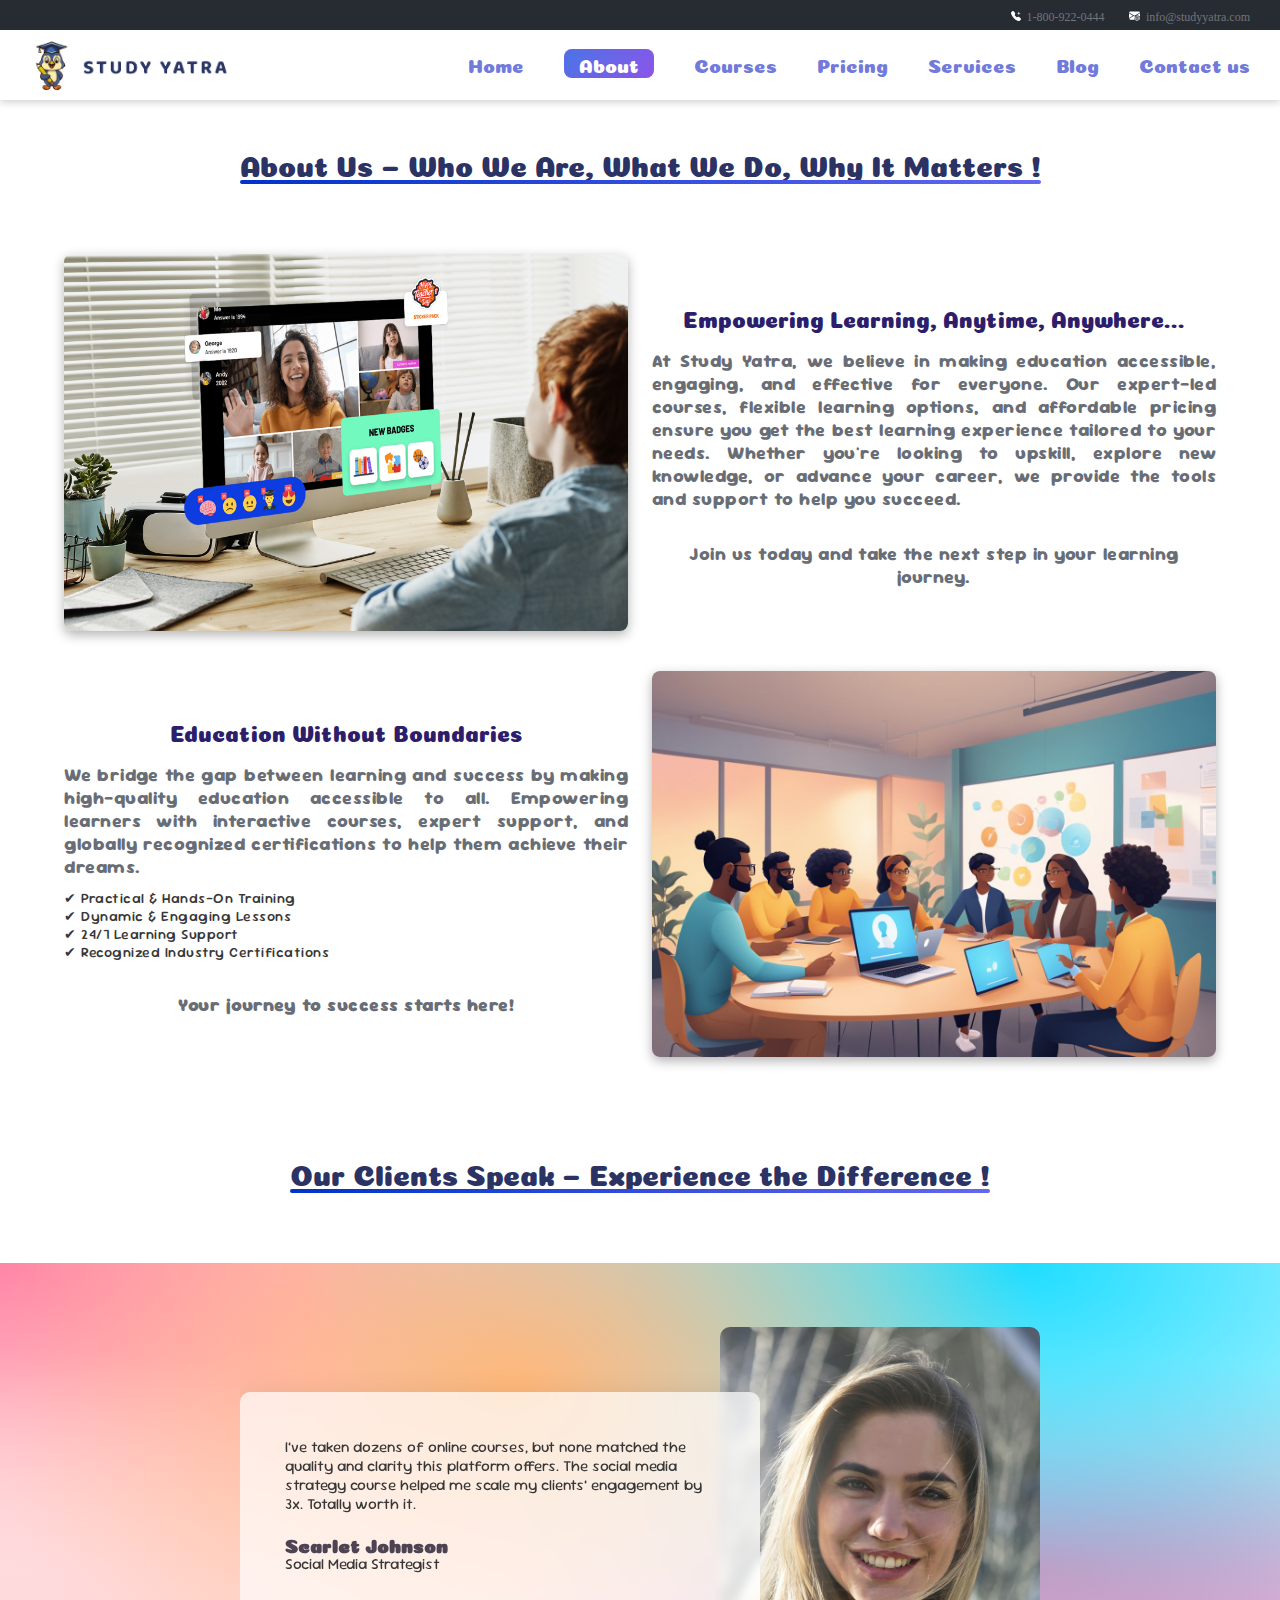
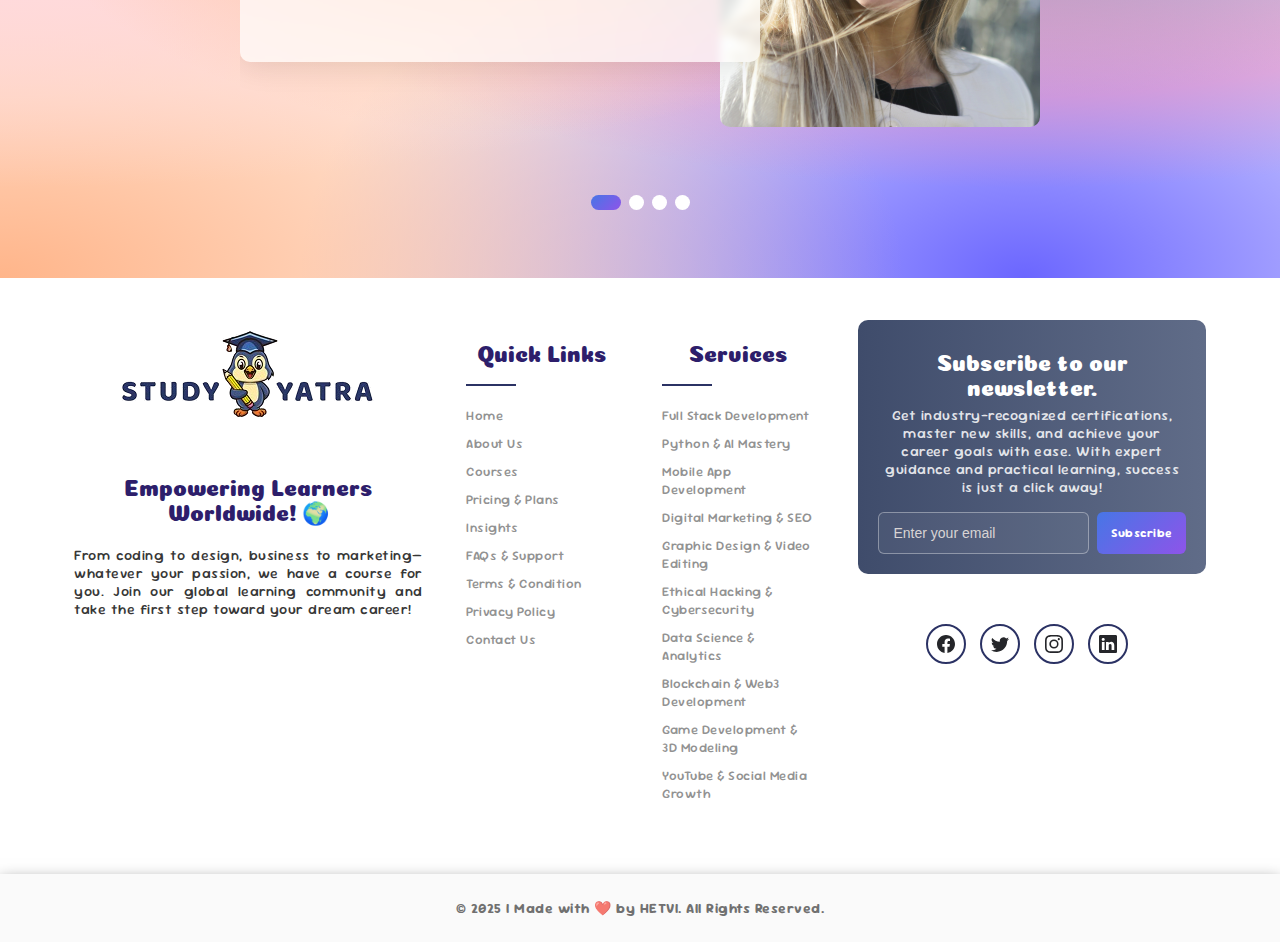
<file: about.html>
<!DOCTYPE html>

<head>
    <meta charset="UTF-8">
    <meta name="viewport" content="width=device-width, initial-scale=1.0">
    <title>Study Yatra | About us</title>
    <link rel="icon" type="image/png" href="./images/favicon.png">
    <!-- styles -->
    <link rel="stylesheet" href="css/style.css">
    <link rel="stylesheet" href="css/about.css">
    <link rel="stylesheet" href="css/contact.css">
    <link rel="stylesheet" href="css/courses.css">
    <link rel="stylesheet" href="css/footer.css">
    <link rel="stylesheet" href="css/header.css">
    <link rel="stylesheet" href="css/home.css">
    <link rel="stylesheet" href="css/price.css">
    <link rel="stylesheet" href="css/services.css">
    <link rel="stylesheet" href="css/slideshow.css">

    <!-- fonts -->
    <!-- tagline font -->
    <link rel="preconnect" href="https://fonts.googleapis.com">
    <link rel="preconnect" href="https://fonts.gstatic.com" crossorigin>
    <link href="https://fonts.googleapis.com/css2?family=Rubik+Gemstones&display=swap" rel="stylesheet">
    <!-- title font -->
    <link rel="preconnect" href="https://fonts.googleapis.com">
    <link rel="preconnect" href="https://fonts.gstatic.com" crossorigin>
    <link href="https://fonts.googleapis.com/css2?family=Coiny&display=swap" rel="stylesheet">
    <!-- para font -->
    <link rel="preconnect" href="https://fonts.googleapis.com">
    <link rel="preconnect" href="https://fonts.gstatic.com" crossorigin>
    <link href="https://fonts.googleapis.com/css2?family=Sour+Gummy:ital,wght@0,100..900;1,100..900&display=swap"
        rel="stylesheet">

</head>

<body>

    <!-- progress-bar -->
    <div id="progress-bar"></div>

    <!-- Header -->
    <header class="header">
        <div class="top-bar">
            <div class="top-bar__content">
                <div class="phone">
                    <svg xmlns="http://www.w3.org/2000/svg" width="10" height="10" fill="white"
                        class="bi bi-telephone-plus-fill icon" viewBox="0 0 16 16">
                        <path fill-rule="evenodd"
                            d="M1.885.511a1.745 1.745 0 0 1 2.61.163L6.29 2.98c.329.423.445.974.315 1.494l-.547 2.19a.68.68 0 0 0 .178.643l2.457 2.457a.68.68 0 0 0 .644.178l2.189-.547a1.75 1.75 0 0 1 1.494.315l2.306 1.794c.829.645.905 1.87.163 2.611l-1.034 1.034c-.74.74-1.846 1.065-2.877.702a18.6 18.6 0 0 1-7.01-4.42 18.6 18.6 0 0 1-4.42-7.009c-.362-1.03-.037-2.137.703-2.877zM12.5 1a.5.5 0 0 1 .5.5V3h1.5a.5.5 0 0 1 0 1H13v1.5a.5.5 0 0 1-1 0V4h-1.5a.5.5 0 0 1 0-1H12V1.5a.5.5 0 0 1 .5-.5" />
                    </svg>
                    <span>1-800-922-0444</span>
                </div>
                <div class="email">
                    <svg xmlns="http://www.w3.org/2000/svg" width="11" height="11" fill="white"
                        class="bi bi-envelope-at-fill icon" viewBox="0 0 16 16">
                        <path
                            d="M2 2A2 2 0 0 0 .05 3.555L8 8.414l7.95-4.859A2 2 0 0 0 14 2zm-2 9.8V4.698l5.803 3.546zm6.761-2.97-6.57 4.026A2 2 0 0 0 2 14h6.256A4.5 4.5 0 0 1 8 12.5a4.49 4.49 0 0 1 1.606-3.446l-.367-.225L8 9.586zM16 9.671V4.697l-5.803 3.546.338.208A4.5 4.5 0 0 1 12.5 8c1.414 0 2.675.652 3.5 1.671" />
                        <path
                            d="M15.834 12.244c0 1.168-.577 2.025-1.587 2.025-.503 0-1.002-.228-1.12-.648h-.043c-.118.416-.543.643-1.015.643-.77 0-1.259-.542-1.259-1.434v-.529c0-.844.481-1.4 1.26-1.4.585 0 .87.333.953.63h.03v-.568h.905v2.19c0 .272.18.42.411.42.315 0 .639-.415.639-1.39v-.118c0-1.277-.95-2.326-2.484-2.326h-.04c-1.582 0-2.64 1.067-2.64 2.724v.157c0 1.867 1.237 2.654 2.57 2.654h.045c.507 0 .935-.07 1.18-.18v.731c-.219.1-.643.175-1.237.175h-.044C10.438 16 9 14.82 9 12.646v-.214C9 10.36 10.421 9 12.485 9h.035c2.12 0 3.314 1.43 3.314 3.034zm-4.04.21v.227c0 .586.227.8.581.8.31 0 .564-.17.564-.743v-.367c0-.516-.275-.708-.572-.708-.346 0-.573.245-.573.791" />
                    </svg>
                    <span>info@studyyatra.com</span>
                </div>
            </div>
        </div>

        <div class="bottom-bar">
            <div class="bottom-bar__content">
                <a href="./index.html" class="logo">
                    <img class="logo__img" src="./images/logo.png" alt="logo">
                </a>

                <nav class="nav">
                    <ul class="nav__list">
                        <li class="nav__item">
                            <svg xmlns="http://www.w3.org/2000/svg" width="20" height="20" class="bi bi-house-door-fill"
                                viewBox="0 0 16 16">
                                <path
                                    d="M6.5 14.5v-3.505c0-.245.25-.495.5-.495h2c.25 0 .5.25.5.5v3.5a.5.5 0 0 0 .5.5h4a.5.5 0 0 0 .5-.5v-7a.5.5 0 0 0-.146-.354L13 5.793V2.5a.5.5 0 0 0-.5-.5h-1a.5.5 0 0 0-.5.5v1.293L8.354 1.146a.5.5 0 0 0-.708 0l-6 6A.5.5 0 0 0 1.5 7.5v7a.5.5 0 0 0 .5.5h4a.5.5 0 0 0 .5-.5" />
                            </svg>
                            <a class="nav-link" href="./index.html">Home</a>
                        </li>
                        <li class="nav__item">
                            <svg xmlns="http://www.w3.org/2000/svg" width="20" height="20" class="bi bi-diagram-3-fill"
                                viewBox="0 0 16 16">
                                <path fill-rule="evenodd"
                                    d="M6 3.5A1.5 1.5 0 0 1 7.5 2h1A1.5 1.5 0 0 1 10 3.5v1A1.5 1.5 0 0 1 8.5 6v1H14a.5.5 0 0 1 .5.5v1a.5.5 0 0 1-1 0V8h-5v.5a.5.5 0 0 1-1 0V8h-5v.5a.5.5 0 0 1-1 0v-1A.5.5 0 0 1 2 7h5.5V6A1.5 1.5 0 0 1 6 4.5zm-6 8A1.5 1.5 0 0 1 1.5 10h1A1.5 1.5 0 0 1 4 11.5v1A1.5 1.5 0 0 1 2.5 14h-1A1.5 1.5 0 0 1 0 12.5zm6 0A1.5 1.5 0 0 1 7.5 10h1a1.5 1.5 0 0 1 1.5 1.5v1A1.5 1.5 0 0 1 8.5 14h-1A1.5 1.5 0 0 1 6 12.5zm6 0a1.5 1.5 0 0 1 1.5-1.5h1a1.5 1.5 0 0 1 1.5 1.5v1a1.5 1.5 0 0 1-1.5 1.5h-1a1.5 1.5 0 0 1-1.5-1.5z" />
                            </svg>
                            <a class="nav-link active-link" href="./about.html">About</a>
                        </li>
                        <li class="nav__item">
                            <svg xmlns="http://www.w3.org/2000/svg" width="20" height="20"
                                class="bi bi-journal-bookmark-fill" viewBox="0 0 16 16">
                                <path fill-rule="evenodd"
                                    d="M6 1h6v7a.5.5 0 0 1-.757.429L9 7.083 6.757 8.43A.5.5 0 0 1 6 8z" />
                                <path
                                    d="M3 0h10a2 2 0 0 1 2 2v12a2 2 0 0 1-2 2H3a2 2 0 0 1-2-2v-1h1v1a1 1 0 0 0 1 1h10a1 1 0 0 0 1-1V2a1 1 0 0 0-1-1H3a1 1 0 0 0-1 1v1H1V2a2 2 0 0 1 2-2" />
                                <path
                                    d="M1 5v-.5a.5.5 0 0 1 1 0V5h.5a.5.5 0 0 1 0 1h-2a.5.5 0 0 1 0-1zm0 3v-.5a.5.5 0 0 1 1 0V8h.5a.5.5 0 0 1 0 1h-2a.5.5 0 0 1 0-1zm0 3v-.5a.5.5 0 0 1 1 0v.5h.5a.5.5 0 0 1 0 1h-2a.5.5 0 0 1 0-1z" />
                            </svg>
                            <a class="nav-link" href="./courses.html">Courses</a>
                        </li>
                        <li class="nav__item">
                            <svg xmlns="http://www.w3.org/2000/svg" width="20" height="20" class="bi bi-bag-heart-fill"
                                viewBox="0 0 16 16">
                                <path
                                    d="M11.5 4v-.5a3.5 3.5 0 1 0-7 0V4H1v10a2 2 0 0 0 2 2h10a2 2 0 0 0 2-2V4zM8 1a2.5 2.5 0 0 1 2.5 2.5V4h-5v-.5A2.5 2.5 0 0 1 8 1m0 6.993c1.664-1.711 5.825 1.283 0 5.132-5.825-3.85-1.664-6.843 0-5.132" />
                            </svg>
                            <a class="nav-link" href="./plans.html">Pricing</a>
                        </li>
                        <li class="nav__item">
                            <svg xmlns="http://www.w3.org/2000/svg" width="20" height="20" class="bi bi-bag-heart-fill"
                                viewBox="0 0 16 16">
                                <path
                                    d="M11.5 4v-.5a3.5 3.5 0 1 0-7 0V4H1v10a2 2 0 0 0 2 2h10a2 2 0 0 0 2-2V4zM8 1a2.5 2.5 0 0 1 2.5 2.5V4h-5v-.5A2.5 2.5 0 0 1 8 1m0 6.993c1.664-1.711 5.825 1.283 0 5.132-5.825-3.85-1.664-6.843 0-5.132" />
                            </svg>
                            <a class="nav-link" href="./services.html">Services</a>
                        </li>
                        <li class="nav__item">
                            <svg xmlns="http://www.w3.org/2000/svg" width="20" height="20" class="bi bi-substack"
                                viewBox="0 0 16 16">
                                <path d="M15 3.604H1v1.891h14v-1.89ZM1 7.208V16l7-3.926L15 16V7.208zM15 0H1v1.89h14z" />
                            </svg>
                            <a class="nav-link" href="./blogs.html">Blog</a>
                        </li>
                        <li class="nav__item">
                            <svg xmlns="http://www.w3.org/2000/svg" width="16" height="16" fill="currentColor"
                                class="bi bi-person-lines-fill" viewBox="0 0 16 16">
                                <path
                                    d="M6 8a3 3 0 1 0 0-6 3 3 0 0 0 0 6m-5 6s-1 0-1-1 1-4 6-4 6 3 6 4-1 1-1 1zM11 3.5a.5.5 0 0 1 .5-.5h4a.5.5 0 0 1 0 1h-4a.5.5 0 0 1-.5-.5m.5 2.5a.5.5 0 0 0 0 1h4a.5.5 0 0 0 0-1zm2 3a.5.5 0 0 0 0 1h2a.5.5 0 0 0 0-1zm0 3a.5.5 0 0 0 0 1h2a.5.5 0 0 0 0-1z" />
                            </svg>
                            <a class="nav-link" href="./contact.html">Contact us</a>
                        </li>
                    </ul>
                    <ul class="nav__list mobile" style="margin-top: 2rem;">
                        <li class="nav__item">
                            <svg xmlns="http://www.w3.org/2000/svg" width="16" height="16" fill="currentColor"
                                class="bi bi-question-diamond-fill" viewBox="0 0 16 16">
                                <path
                                    d="M9.05.435c-.58-.58-1.52-.58-2.1 0L.436 6.95c-.58.58-.58 1.519 0 2.098l6.516 6.516c.58.58 1.519.58 2.098 0l6.516-6.516c.58-.58.58-1.519 0-2.098zM5.495 6.033a.237.237 0 0 1-.24-.247C5.35 4.091 6.737 3.5 8.005 3.5c1.396 0 2.672.73 2.672 2.24 0 1.08-.635 1.594-1.244 2.057-.737.559-1.01.768-1.01 1.486v.105a.25.25 0 0 1-.25.25h-.81a.25.25 0 0 1-.25-.246l-.004-.217c-.038-.927.495-1.498 1.168-1.987.59-.444.965-.736.965-1.371 0-.825-.628-1.168-1.314-1.168-.803 0-1.253.478-1.342 1.134-.018.137-.128.25-.266.25zm2.325 6.443c-.584 0-1.009-.394-1.009-.927 0-.552.425-.94 1.01-.94.609 0 1.028.388 1.028.94 0 .533-.42.927-1.029.927" />
                            </svg>
                            <a class="nav-link" href="./faqs.html">FAQs</a>
                        </li>
                        <li class="nav__item">
                            <svg xmlns="http://www.w3.org/2000/svg" width="16" height="16" fill="currentColor"
                                class="bi bi-shield-lock-fill" viewBox="0 0 16 16">
                                <path fill-rule="evenodd"
                                    d="M8 0c-.69 0-1.843.265-2.928.56-1.11.3-2.229.655-2.887.87a1.54 1.54 0 0 0-1.044 1.262c-.596 4.477.787 7.795 2.465 9.99a11.8 11.8 0 0 0 2.517 2.453c.386.273.744.482 1.048.625.28.132.581.24.829.24s.548-.108.829-.24a7 7 0 0 0 1.048-.625 11.8 11.8 0 0 0 2.517-2.453c1.678-2.195 3.061-5.513 2.465-9.99a1.54 1.54 0 0 0-1.044-1.263 63 63 0 0 0-2.887-.87C9.843.266 8.69 0 8 0m0 5a1.5 1.5 0 0 1 .5 2.915l.385 1.99a.5.5 0 0 1-.491.595h-.788a.5.5 0 0 1-.49-.595l.384-1.99A1.5 1.5 0 0 1 8 5" />
                            </svg>
                            <a class="nav-link" href="./policy.html">Privacy Policy</a>
                        </li>
                        <li class="nav__item">
                            <svg xmlns="http://www.w3.org/2000/svg" width="16" height="16" fill="currentColor"
                                class="bi bi-file-earmark-lock-fill" viewBox="0 0 16 16">
                                <path
                                    d="M7 7a1 1 0 0 1 2 0v1H7zM6 9.3c0-.042.02-.107.105-.175A.64.64 0 0 1 6.5 9h3a.64.64 0 0 1 .395.125c.085.068.105.133.105.175v2.4c0 .042-.02.107-.105.175A.64.64 0 0 1 9.5 12h-3a.64.64 0 0 1-.395-.125C6.02 11.807 6 11.742 6 11.7z" />
                                <path
                                    d="M9.293 0H4a2 2 0 0 0-2 2v12a2 2 0 0 0 2 2h8a2 2 0 0 0 2-2V4.707A1 1 0 0 0 13.707 4L10 .293A1 1 0 0 0 9.293 0M9.5 3.5v-2l3 3h-2a1 1 0 0 1-1-1M10 7v1.076c.54.166 1 .597 1 1.224v2.4c0 .816-.781 1.3-1.5 1.3h-3c-.719 0-1.5-.484-1.5-1.3V9.3c0-.627.46-1.058 1-1.224V7a2 2 0 1 1 4 0" />
                            </svg>
                            <a class="nav-link" href="./terms.html">Terms & Condition</a>
                        </li>
                    </ul>

                    <div class="mobile-device" style="margin: 2rem auto; margin-left: -25px">
                        <button class="light-btn-price">ENROLL NOW</button>
                    </div>
                </nav>

                <div class="hamburger">
                    <div class="bar"></div>
                    <div class="bar"></div>
                    <div class="bar"></div>
                </div>
            </div>
        </div>
    </header>


    <!-- About Section -->
    <section id="about" class="about container" style="margin-top: 7rem;">
        <h2 class="title">About Us – Who We Are, What We Do, Why It Matters !</h2>
        <div class="about-content">
            <img src="./images/about-bg-1.jpeg" alt="About Us">
            <div class="about-text">
                <h3 class="sub-title">Empowering Learning, Anytime, Anywhere...</h3>
                <p class="bold-para">
                    At Study Yatra, we believe in making education accessible, engaging, and effective for everyone. Our
                    expert-led courses, flexible learning options, and affordable pricing ensure you get the best
                    learning experience tailored to your needs. Whether you're looking to upskill, explore new
                    knowledge, or advance your career, we provide the tools and support to help you succeed.
                </p>
                <p class="bold-para" style="text-align: center; margin-top: 2rem;">Join us today and take the next step
                    in your learning
                    journey.</p>
            </div>
        </div>

        <div class="about-content reverse">
            <div class="about-text">
                <h3 class="sub-title">Education Without Boundaries</h3>
                <p class="bold-para">
                    We bridge the gap between learning and success by making high-quality education accessible to all.
                    Empowering learners with interactive courses, expert support, and globally recognized certifications
                    to help them achieve their dreams.
                </p>
                <ul>
                    <li class="para">✔ Practical & Hands-On Training</li>
                    <li class="para">✔ Dynamic & Engaging Lessons</li>
                    <li class="para">✔ 24/7 Learning Support</li>
                    <li class="para">✔ Recognized Industry Certifications</li>
                </ul>
                <p class="bold-para" style="text-align: center; margin-top: 2rem;">
                    <b>Your journey to success starts here!</b>
                </p>
            </div>
            <img src="./images/about-bg-2.jpg" alt="Mission">
        </div>
    </section>

    <!-- Testimonial section -->
    <div class="" style="text-align: center; margin: 2.5rem auto; width: 92%;">
        <h2 class="title">Our Clients Speak – Experience the Difference !</h2>
    </div>

    <section class="testimonial-container" id="testimonialContainer">
        <div id="testimonial">

            <div class="slider">
                <div class="slide-row" id="slide-row">
                    <div class="slide-col">
                        <div class="content">
                            <p>I’ve taken dozens of online courses, but none matched the quality and clarity this
                                platform offers. The social media strategy course helped me scale my clients’ engagement
                                by 3x. Totally worth it.</p>
                            <h2>Scarlet Johnson</h2>
                            <p>Social Media Strategist</p>
                        </div>
                        <div class="testimonial-img">
                            <img src="./images/testimonial-bg-1.png" alt="avatar">
                        </div>
                    </div>

                    <div class="slide-col">
                        <div class="content">
                            <p>As someone switching careers into tech, I found the full stack development course
                                incredibly helpful. Everything was explained so clearly, and the real-world projects
                                gave me the confidence to start freelancing.</p>
                            <h2>Alicia Verma</h2>
                            <p>Full Stack Developer Trainee</p>
                        </div>
                        <div class="testimonial-img">
                            <img src="./images/testimonial-bg-2.png" alt="avatar">
                        </div>
                    </div>

                    <div class="slide-col">
                        <div class="content">
                            <p>This platform completely changed the way I learn. The digital marketing course gave me
                                real-world skills that helped me land more freelance projects. The content was so
                                well-structured and beginner-friendly—highly recommended.</p>
                            <h2>Sarah Fernandes</h2>
                            <p>Digital Marketing Consultant</p>
                        </div>
                        <div class="testimonial-img">
                            <img src="./images/testimonial-bg-3.png" alt="avatar">
                        </div>
                    </div>

                    <div class="slide-col">
                        <div class="content">
                            <p>This platform helped me sharpen my skills with real-world labs and expert guidance. The
                                cybersecurity course was practical, up-to-date, and boosted my confidence at work
                                instantly</p>
                            <h2>Tanvi Nair</h2>
                            <p>Cybersecurity Analyst</p>
                        </div>
                        <div class="testimonial-img">
                            <img src="./images/testimonial-bg-4.png" alt="avatar">
                        </div>
                    </div>
                </div>
            </div>

            <div class="indicator">
                <span class="testimonial-btn active"></span>
                <span class="testimonial-btn"></span>
                <span class="testimonial-btn"></span>
                <span class="testimonial-btn"></span>
            </div>

        </div>
    </section>


    <!-- Footer -->
    <footer>
        <div class="footer-container container">
            <div class="col-1">
                <img src="./images/logo-m.png" alt="">
                <h4 class="sub-title">Empowering Learners Worldwide! 🌍</h4>
                <p class="para">
                    From coding to design, business to marketing—whatever your passion, we have a course for you. Join
                    our global learning community and take the first step toward your dream career!
                </p>
            </div>
            <div class="col-2">
                <h3 class="sub-title">Quick Links</h3>
                <ul>
                    <li class="para"><a href="./index.html">Home</a></li>
                    <li class="para"><a href="./about.html">About Us</a></li>
                    <li class="para"><a href="./courses.html">Courses</a></li>
                    <li class="para"><a href="./plans.html">Pricing & Plans</a></li>
                    <li class="para"><a href="./blogs.html">Insights</a></li>
                    <li class="para"><a href="./faqs.html">FAQs & Support</a></li>
                    <li class="para"><a href="./terms.html">Terms & Condition</a></li>
                    <li class="para"><a href="./policy.html">Privacy Policy</a></li>
                    <li class="para"><a href="./contact.html">Contact Us</a></li>
                </ul>
            </div>
            <div class="col-3">
                <h3 class="sub-title">Services</h3>
                <ul>
                    <li class="para" style="text-align: left;"><a href="./courses.html">Full Stack Development</a></li>
                    <li class="para" style="text-align: left;"><a href="./courses.html">Python & AI Mastery</a></li>
                    <li class="para" style="text-align: left;"><a href="./courses.html">Mobile App Development</a></li>
                    <li class="para" style="text-align: left;"><a href="./courses.html">Digital Marketing & SEO</a></li>
                    <li class="para" style="text-align: left;"><a href="./courses.html">Graphic Design & Video
                            Editing</a></li>
                    <li class="para" style="text-align: left;"><a href="./courses.html">Ethical Hacking &
                            Cybersecurity</a></li>
                    <li class="para" style="text-align: left;"><a href="./courses.html">Data Science & Analytics</a>
                    </li>
                    <li class="para" style="text-align: left;"><a href="./courses.html">Blockchain & Web3
                            Development</a></li>
                    <li class="para" style="text-align: left;"><a href="./courses.html">Game Development & 3D
                            Modeling</a></li>
                    <li class="para" style="text-align: left;"><a href="./courses.html">YouTube & Social Media
                            Growth</a></li>
                </ul>
            </div>
            <div class="col-4">
                <form class="form">
                    <span style="margin: 0.5rem auto;" class="light-sub-title">Subscribe to our newsletter.</span>
                    <p class="light-para" style="text-align: center;">Get industry-recognized certifications, master new
                        skills, and achieve your
                        career goals with ease. With expert guidance and practical learning, success is just a click
                        away!</p>
                    <div>
                        <input placeholder="Enter your email" type="email" name="email" id="email-address">
                        <button style="font-size: 12px; font-weight: 700;" class="para" type="submit">Subscribe</button>
                    </div>
                </form>
                <div class="social-icons">
                    <a href="#">
                        <svg xmlns="http://www.w3.org/2000/svg" width="18" height="18" fill="currentColor"
                            class="bi bi-facebook" viewBox="0 0 16 16">
                            <path
                                d="M16 8.049c0-4.446-3.582-8.05-8-8.05C3.58 0-.002 3.603-.002 8.05c0 4.017 2.926 7.347 6.75 7.951v-5.625h-2.03V8.05H6.75V6.275c0-2.017 1.195-3.131 3.022-3.131.876 0 1.791.157 1.791.157v1.98h-1.009c-.993 0-1.303.621-1.303 1.258v1.51h2.218l-.354 2.326H9.25V16c3.824-.604 6.75-3.934 6.75-7.951" />
                        </svg>
                    </a>
                    <a href="#">
                        <svg xmlns="http://www.w3.org/2000/svg" width="18" height="18" fill="currentColor"
                            class="bi bi-twitter" viewBox="0 0 16 16">
                            <path
                                d="M5.026 15c6.038 0 9.341-5.003 9.341-9.334q.002-.211-.006-.422A6.7 6.7 0 0 0 16 3.542a6.7 6.7 0 0 1-1.889.518 3.3 3.3 0 0 0 1.447-1.817 6.5 6.5 0 0 1-2.087.793A3.286 3.286 0 0 0 7.875 6.03a9.32 9.32 0 0 1-6.767-3.429 3.29 3.29 0 0 0 1.018 4.382A3.3 3.3 0 0 1 .64 6.575v.045a3.29 3.29 0 0 0 2.632 3.218 3.2 3.2 0 0 1-.865.115 3 3 0 0 1-.614-.057 3.28 3.28 0 0 0 3.067 2.277A6.6 6.6 0 0 1 .78 13.58a6 6 0 0 1-.78-.045A9.34 9.34 0 0 0 5.026 15" />
                        </svg>
                    </a>
                    <a href="#">
                        <svg xmlns="http://www.w3.org/2000/svg" width="18" height="18" fill="currentColor"
                            class="bi bi-instagram" viewBox="0 0 16 16">
                            <path
                                d="M8 0C5.829 0 5.556.01 4.703.048 3.85.088 3.269.222 2.76.42a3.9 3.9 0 0 0-1.417.923A3.9 3.9 0 0 0 .42 2.76C.222 3.268.087 3.85.048 4.7.01 5.555 0 5.827 0 8.001c0 2.172.01 2.444.048 3.297.04.852.174 1.433.372 1.942.205.526.478.972.923 1.417.444.445.89.719 1.416.923.51.198 1.09.333 1.942.372C5.555 15.99 5.827 16 8 16s2.444-.01 3.298-.048c.851-.04 1.434-.174 1.943-.372a3.9 3.9 0 0 0 1.416-.923c.445-.445.718-.891.923-1.417.197-.509.332-1.09.372-1.942C15.99 10.445 16 10.173 16 8s-.01-2.445-.048-3.299c-.04-.851-.175-1.433-.372-1.941a3.9 3.9 0 0 0-.923-1.417A3.9 3.9 0 0 0 13.24.42c-.51-.198-1.092-.333-1.943-.372C10.443.01 10.172 0 7.998 0zm-.717 1.442h.718c2.136 0 2.389.007 3.232.046.78.035 1.204.166 1.486.275.373.145.64.319.92.599s.453.546.598.92c.11.281.24.705.275 1.485.039.843.047 1.096.047 3.231s-.008 2.389-.047 3.232c-.035.78-.166 1.203-.275 1.485a2.5 2.5 0 0 1-.599.919c-.28.28-.546.453-.92.598-.28.11-.704.24-1.485.276-.843.038-1.096.047-3.232.047s-2.39-.009-3.233-.047c-.78-.036-1.203-.166-1.485-.276a2.5 2.5 0 0 1-.92-.598 2.5 2.5 0 0 1-.6-.92c-.109-.281-.24-.705-.275-1.485-.038-.843-.046-1.096-.046-3.233s.008-2.388.046-3.231c.036-.78.166-1.204.276-1.486.145-.373.319-.64.599-.92s.546-.453.92-.598c.282-.11.705-.24 1.485-.276.738-.034 1.024-.044 2.515-.045zm4.988 1.328a.96.96 0 1 0 0 1.92.96.96 0 0 0 0-1.92m-4.27 1.122a4.109 4.109 0 1 0 0 8.217 4.109 4.109 0 0 0 0-8.217m0 1.441a2.667 2.667 0 1 1 0 5.334 2.667 2.667 0 0 1 0-5.334" />
                        </svg>
                    </a>
                    <a href="#">
                        <svg xmlns="http://www.w3.org/2000/svg" width="18" height="18" fill="currentColor"
                            class="bi bi-linkedin" viewBox="0 0 16 16">
                            <path
                                d="M0 1.146C0 .513.526 0 1.175 0h13.65C15.474 0 16 .513 16 1.146v13.708c0 .633-.526 1.146-1.175 1.146H1.175C.526 16 0 15.487 0 14.854zm4.943 12.248V6.169H2.542v7.225zm-1.2-8.212c.837 0 1.358-.554 1.358-1.248-.015-.709-.52-1.248-1.342-1.248S2.4 3.226 2.4 3.934c0 .694.521 1.248 1.327 1.248zm4.908 8.212V9.359c0-.216.016-.432.08-.586.173-.431.568-.878 1.232-.878.869 0 1.216.662 1.216 1.634v3.865h2.401V9.25c0-2.22-1.184-3.252-2.764-3.252-1.274 0-1.845.7-2.165 1.193v.025h-.016l.016-.025V6.169h-2.4c.03.678 0 7.225 0 7.225z" />
                        </svg>
                    </a>
                </div>
            </div>
        </div>
        <div class="footer-2">
            <b class="para" style="font-weight: 700; opacity: 0.7;">© 2025 | Made with ❤️ by HETVI. All Rights
                Reserved.</b>
        </div>
    </footer>


    <script src="js/testimonials.js"></script>
    <script src="js/main.js"></script>

</body>

</html>
</file>
<file: css/style.css>
/* General Styles */
*{
  margin: 0;
  padding: 0;
  box-sizing: border-box;
}

body {
  margin: 0 auto;
  padding: 0;
  background-color: #fff;
  color: #1a1a1a;
  position: relative;
}

.container {
  width: 90%;
  max-width: 1300px;
  margin: 4rem auto;
  text-align: center;
}

#progress-bar {
  width: 0%;
  height: 4.5px;
  background-color: #6366f1;
  border-radius: 100px;
  position: fixed;
  top: 0;
  left: 0;
  z-index: 1001;
  transition: width 0.2s ease-out;
}

.tagline {
  font-size: 4rem;
  font-family: "Rubik Gemstones", system-ui;
  font-weight: 400;
  font-style: normal;
  text-transform: capitalize;
  /* color: #2b3264; */
  color: rgb(140, 32, 212);
  margin: 0;
}

.highlight-link {
  font-family: "Coiny", system-ui;
  font-weight: 400;
  font-style: normal;
  /* text-align: center; */
  font-size: 1.7rem;
  margin: 2rem 0;
  color: #2b3264;
}

.nav-link {
  font-family: "Coiny", system-ui;
  font-weight: 400;
  font-style: normal;
  text-align: center;
  font-size: 1.2rem;
  color: #4b56d2c7;
}

.nav-link:hover {
  color: #4B56D2;
}

.nav-link.active-link {
  color: #fff;
  background: linear-gradient(135deg, #4776e6 0%, rgb(142, 84, 233) 100%);
  padding: 10px 15px;
  border-radius: 8px;
  box-shadow: inset 0 1px 4px rgba(142, 84, 233, 0.5);
  font-weight: 400;
}


.title {
  position: relative;
  font-family: "Coiny", system-ui;
  font-weight: 400;
  font-style: normal;
  text-align: center;
  font-size: 1.8rem;
  color: #2b3264;
  margin: 2.2rem 0;
  display: inline-block;
}

.title::after {
  content: "";
  position: absolute;
  left: 0;
  bottom: -5px;
  width: 100%;
  height: 4px;
  background: linear-gradient(90deg, #0033cc, #6366f1);
  border-radius: 4px;
  /* transition: width 0.5s ease-in-out, left 0.5s ease-in-out; */
  animation: expandLine 4s infinite ease-in-out;
}

/* Expanding line animation */
@keyframes expandLine {
  0% {
    width: 0%;
    left: 0%;
  }

  50% {
    width: 100%;
    left: 0%;
  }

  100% {
    width: 0%;
    left: 0%;
  }
}

.sub-title {
  font-family: "Coiny", system-ui;
  font-weight: 200;
  font-style: normal;
  text-align: center;
  font-size: 22px;
  color: #2D1E6B;
  margin: 1.2rem 0;
}

.light-sub-title {
  font-family: "Coiny", system-ui;
  font-weight: 200;
  font-style: normal;
  text-align: center;
  font-size: 22px;
  color: #ffffff;
  margin: 1.2rem 0;
}

.para {
  font-family: "Sour Gummy", sans-serif;
  color: #373737;
  font-size: 14px;
  font-weight: 500;
  font-style: normal;
  letter-spacing: 0.5px;
  text-align: justify;
}

.light-para {
  font-family: "Sour Gummy", sans-serif;
  color: #ffffffdc;
  font-size: 14px;
  font-weight: 500;
  font-style: normal;
  letter-spacing: 0.5px;
  text-align: left;
}

.bold-para {
  font-family: "Sour Gummy", sans-serif;
  color: #686D76;
  font-size: 18px;
  font-weight: 800;
  font-style: normal;
  letter-spacing: 0.5px;
  text-align: justify;
  margin: 0.7rem auto;
  max-width: 1200px;
}


.light-bold-para {
  font-family: "Sour Gummy", sans-serif;
  color: #ffffff;
  font-size: 18px;
  font-weight: 800;
  font-style: normal;
  letter-spacing: 0.5px;
  text-align: center;
  margin: 0.7rem 0;
}


a {
  color: #2b3764;
  text-decoration: none;
}




/* vertical scroll */

/* Scrollbar Track (White Background) */
::-webkit-scrollbar {
  width: 14px;
}

::-webkit-scrollbar-track {
  background: #fff;
  border-radius: 10px;
}

/* Thumb (Blue Glowing Bar) */
::-webkit-scrollbar-thumb {
  background: #007bff;
  border-radius: 10px;
}

/* Hover Effect - Intensified Glow */
::-webkit-scrollbar-thumb:hover {
  background: #0056b3;
}

/* Firefox Scrollbar */
* {
  scrollbar-width: thin;
  scrollbar-color: #007bff #ffffff;
}





/* From Uiverse.io by vinodjangid07 */
.Btn {
  position: relative;
  display: flex;
  align-items: center;
  justify-content: flex-start;
  width: 100px;
  height: 40px;
  border: none;
  padding: 0px 20px;
  background-color: rgb(168, 38, 255);
  color: white;
  font-weight: 500;
  cursor: pointer;
  border-radius: 10px;
  box-shadow: 5px 5px 0px rgb(140, 32, 212);
  transition-duration: .3s;
}

.svg {
  width: 13px;
  position: absolute;
  right: 0;
  margin-right: 20px;
  fill: white;
  transition-duration: .3s;
}

.Btn:hover {
  color: transparent;
}

.Btn:hover svg {
  right: 43%;
  margin: 0;
  padding: 0;
  border: none;
  transition-duration: .3s;
}

.Btn:active {
  transform: translate(3px, 3px);
  transition-duration: .3s;
  box-shadow: 2px 2px 0px rgb(140, 32, 212);
}


.mobile-device {
  display: none;
}



@media screen and (max-width: 768px) {
  .tagline {
    font-size: 2rem;
    font-family: "Rubik Gemstones", system-ui;
    font-weight: 400;
    font-style: normal;
    text-transform: capitalize;
    color: rgb(140, 32, 212);
    margin: 0 auto;
  }

  .mobile-device {
    display: flex;
    justify-content: center;
    align-items: center;
  }
}
</file>
<file: css/about.css>
/* About Section */
.about {
    text-align: center;
}

.about-content {
    display: flex;
    align-items: center;
    justify-content: space-between;
    gap: 1rem;
    margin: 2.5rem auto;
}

.about-content .reverse {
    flex-direction: row-reverse;
}

.about-content img {
    width: 49%;
    border-radius: 8px;
    box-shadow: 0 4px 12px rgba(0, 0, 0, 0.3);
}

.about-text {
    width: 49%;
    text-align: left;
}

.about-text ul {
    list-style: none;
    padding: 0;
}



/* Responsive Styles */
@media (max-width: 768px) {
    .about-content {
        flex-direction: column;
        text-align: center;
    }

    .about-content.reverse {
        flex-direction: column-reverse;
    }

    .about-content img {
        width: 80%;
        margin-bottom: 1.5rem;
    }

    .about-text {
        width: 100%;
        text-align: center;
    }

    .about-text ul {
        text-align: left;
    }
}





@import url("https://fonts.googleapis.com/css2?family=Poppins:wght@400;600&display=swap");



#testimonialContainer {
    position: relative;
    display: flex;
    flex-direction: column;
    justify-content: center;
    align-items: center;
    min-height: 60vh;
    width: 100%;

}

.testimonial-container {
    width: 100%;
    background-image: radial-gradient(at 40% 20%,
            rgb(255, 184, 122) 0px,
            transparent 50%),
        radial-gradient(at 80% 0%, rgb(31, 221, 255) 0px, transparent 50%),
        radial-gradient(at 0% 50%, rgb(255, 219, 222) 0px, transparent 50%),
        radial-gradient(at 80% 50%, rgb(255, 133, 173) 0px, transparent 50%),
        radial-gradient(at 0% 100%, rgb(255, 181, 138) 0px, transparent 50%),
        radial-gradient(at 80% 100%, rgb(107, 102, 255) 0px, transparent 50%),
        radial-gradient(at 0% 0%, rgb(255, 133, 167) 0px, transparent 50%);
    background-repeat: no-repeat;
    padding: 4rem;
    margin: 0 auto;
}

#testimonial {
    width: 800px;
}


.slide-row {
    display: flex;
    width: 3200px;
    transition: 0.5s;
}

.slide-col {
    position: relative;
    width: 800px;
    height: 400px;
}

.testimonial-img {
    position: absolute;
    top: 0;
    right: 0;
    height: 100%;
}

.testimonial-img img {
    height: 100%;
    border-radius: 10px;
    width: 320px;
    object-fit: cover;
    pointer-events: none;
    user-select: none;
}

.content {
    position: absolute;
    left: 0;
    top: 50%;
    transform: translateY(-50%);
    width: 520px;
    height: 270px;
    color: #4d4352;
    background: rgba(255, 255, 255, 0.7);
    box-shadow: 0 4px 30px rgba(0, 0, 0, 0.1);
    backdrop-filter: blur(4.5px);
    -webkit-backdrop-filter: blur(4.5px);
    border-radius: 10px;
    padding: 45px;
    z-index: 2;
    user-select: none;
}

.content p {
    font-family: "Sour Gummy", sans-serif;
    font-size: 0.95rem;
    color: #373737;
}

.content h2 {
    font-family: "Coiny", system-ui;
    font-size: 1.2rem;
    margin-top: 20px;
}



.indicator {
    display: flex;
    justify-content: center;
    margin-top: 4rem;
}

.indicator .testimonial-btn {
    display: inline-block;
    height: 15px;
    width: 15px;
    margin: 4px;
    border-radius: 15px;
    background: #fff;
    cursor: pointer;
    transition: all 0.5s ease-in-out;
}

.testimonial-btn.active {
    width: 30px;
    background: linear-gradient(135deg, #4776e6 0%, rgb(142, 84, 233) 100%);
}

.slider {
    width: 100%;
    overflow: hidden;
}


@media (max-width: 850px) {
    #testimonial {
        width: 500px;
    }

    .slide-row {
        width: 2000px;
    }

    .slide-col {
        width: 500px;
        height: 250px;
    }

    .testimonial-img img {
        width: 200px;
    }

    .content {
        width: 320px;
        height: 200px;
        padding: 20px;
    }

    .content p {
        font-size: 0.9rem;
    }

    .content h2 {
        font-size: 1.2rem;
        margin-top: 20px;
    }
}

@media (max-width: 550px) {
    #testimonialContainer {
        min-height: 40vh;
    }

    .testimonial-container {
        padding: 1rem;
        margin: 4rem auto;
    }

    #testimonial {
        width: 300px;
    }

    .slide-row {
        width: 1200px;
    }

    .slide-col {
        width: 500px;
        height: 300px;
    }

    .testimonial-img {
        top: 60%;
        height: 100px;
        z-index: 5;
    }

    .testimonial-img img {
        width: 100px;
    }

    .content {
        width: 300px;
    }

    .content p {
        font-size: 0.8rem;
    }
}
</file>
<file: css/contact.css>
/* Contact Section */
.contact-section {
    display: flex;
    justify-content: space-between;
    align-items: center;
    width: 90%;
    max-width: 1200px;
    margin: 4rem auto 12rem auto;
    border-radius: 10px;
}

.contact p {
    font-size: 1.1rem;
    text-align: center;
    color: #929292;
    max-width: 950px;
    font-weight: bold;
    margin: 0 auto 2rem auto;
    line-height: 1.6;
}

/* Contact Form */
.contact-form {
    width: 47%;
    display: flex;
    flex-direction: column;
    justify-content: center;
    align-items: center;
    padding: 20px;
}

.contact-form h2 {
    font-size: 28px;
    margin-bottom: 20px;
    color: #2b3264;
}

.contact-form input,
.contact-form textarea {
    width: 100%;
    padding: 12px;
    margin-bottom: 15px;
    border: 1px solid #ccc;
    border-radius: 5px;
    font-size: 16px;
}

.contact-form textarea {
    height: 120px;
    resize: none;
}

.contact-form button {
    width: 60%;
    padding: 12px;
    background: #2b3264;
    color: white;
    border: none;
    font-size: 18px;
    font-weight: bold;
    border-radius: 5px;
    cursor: pointer;
    transition: 0.3s ease;
}

.contact-form button:hover {
    background: #1d214f;
}

/* Map Styling */
.map-container {
    width: 47%;
    border-radius: 10px;
    overflow: hidden;
    box-shadow: 0 4px 10px rgba(0, 0, 0, 0.2);
}

.map-container iframe {
    width: 100%;
    height: 400px;
    border: none;
    border-radius: 10px;
}

/* Responsive Design */
@media (max-width: 768px) {
    .contact-section {
        flex-direction: column;
        text-align: center;
    }

    .contact-form {
        width: 100%;
        order: 1;
    }

    .map-container {
        width: 100%;
        order: 2;
        margin-top: 20px;
    }
}
</file>
<file: css/courses.css>
/* Course list container */
.course-list-container {
    width: 100%;
    max-width: 1500px;
    margin: 0 auto;
    border-radius: 15px;
    text-align: center;
}

.outerdiv
{
	width: 100%;
    /* min-height: 100vh; */
    display: flex;
    align-items: start;
    justify-content: center;
}
.innerdiv {
	display: grid;
	grid-gap: 1.5rem;
	grid-template-rows: repeat(4,27rem);
	grid-template-columns: repeat(4,19rem);
    margin-top: 2rem;
}
.eachdiv
{
	padding: 1rem 2rem;
    border-radius: 0.8rem;
    box-shadow: 5px 5px 20px #6d6b6b6b;
    color: white;
}
.div1
{
	background: linear-gradient(135deg, #2b3264, #5568B6);
    grid-column: 1/3;
    grid-row: 1/2;
}
.div2
{
	background: linear-gradient(135deg, #004d40, #2aac2a);
    grid-column: 3/4;
    grid-row: 1/2;
}
.div3
{
	background: linear-gradient(135deg, #2b3264, #6A0DAD);
    grid-column: 4/5;
    grid-row: 1/5;
    color: black;
}
.div4
{
	background: linear-gradient(135deg, #2b3264, #6A0DAD, #DC143C);
	grid-column: 1/2;
    grid-row: 2/3;
    color: black;
}
.div5
{
	background: linear-gradient(135deg, #24316F, #0A1029);
	grid-column: 2/4;
    grid-row: 2/3;
}

.div6
{
	/* background: linear-gradient(135deg, #2b0652, #800080); */
	background: linear-gradient(135deg, #3d0075, #9900cc);
	/* background: linear-gradient(135deg, #4b0082, #9400d3); */
    grid-column: 1 / 3;
    grid-row: 3 / 4;
}

.div7
{
    background: linear-gradient(135deg, #0a0f29, #5e5e5e);
    grid-column: 3 / 4;
    grid-row: 3 / 4;
}

.div8
{
    background: linear-gradient(135deg, #ff6d00, #222222);
    grid-column: 1 / 3;
    grid-row: 4 / 5;
}

.course-category > ul > li > span > a{
    color: rgba(255, 255, 255, 0.834);
}

.course-category > ul > li > span > a:hover{
    color: rgba(255, 255, 255);
}


@media only screen and (max-width: 1000px)
{
	.innerdiv
	{
		transform: scale(0.7);
	}
}
@media only screen and (max-width: 800px)
{
	.innerdiv
	{
		transform: scale(0.6);
	}
}
@media only screen and (max-width: 600px)
{
	.innerdiv
	{
		display: flex; 
		flex-direction: column;
		transform: scale(1);
		margin: 2rem;
		margin-bottom: 5rem;
	}
}


















.course-category-title{
    display: flex;
    align-items: center;
    justify-content: start;
}

.course-category-title > h3 {
    font-size: 18px;
    text-align: start;
    margin-left: 10px;
}


.course-category ul {
    list-style: none;
    padding: 0;
}

.course-category ul li {
    display: flex;
    align-items: center;
    justify-content: start;
    padding: 8px 0;
    color: #fafafae7;
}

.course-category ul li:hover {
    color: white;
}

.course-category ul li:last-child {
    border-bottom: none;
}

@media (max-width: 992px) {
    .course-grid {
        grid-template-columns: repeat(2, 1fr);
    }
}

@media (max-width: 600px) {
    .course-grid {
        grid-template-columns: 1fr;
    }
}










/* Course Gallery */
.courses {
    padding: 2rem;
    text-align: center;
}

.course-gallery {
    display: flex;
    justify-content: space-around;
    flex-wrap: wrap;
}


/* Main CSS */
.grid-wrapper>div {
    display: flex;
    justify-content: center;
    align-items: center;
}

.grid-wrapper>div>img {
    width: 100%;
    height: 100%;
    object-fit: fill;
    border-radius: 5px;
    position: relative;
}


.shadow_click {
    transition: all 0.3s ease-in-out;
    cursor: pointer;
}

.shadow_click:hover {
    scale: 1.02;
    border-radius: 15px;
    box-shadow: 0px 2.5px 8px rgba(138, 138, 138, 0.2);
}

.bounce {
    animation: bounceEffect 0.5s ease-in-out;
}

@keyframes bounceEffect {
    0% {
        transform: scale(1);
    }

    50% {
        transform: scale(1.05);
    }

    100% {
        transform: scale(1);
    }
}



.grid-wrapper {
    display: grid;
    grid-gap: 18px;
    grid-template-columns: repeat(auto-fit, minmax(250px, 1fr));
    grid-auto-rows: 200px;
    grid-auto-flow: dense;
    position: relative;
}

.grid-wrapper .wide {
    grid-column: span 2;
}

.grid-wrapper .tall {
    grid-row: span 2;
}

.grid-wrapper .big {
    grid-column: span 2;
    grid-row: span 2;
}

@media (max-width: 768px) {
    .grid-wrapper {
        grid-template-columns: 1fr !important;
        display: block !important;
        /* Force one column on mobile */
    }

    .grid-wrapper>div>img {
        margin: 10px;
        border-radius: 15px;
    }
}




/* Import Google Font */
@import url(https://fonts.googleapis.com/css?family=Nunito+Sans);


.courses {
    margin-top: 8rem;
}

/* Style tab links */
.tablink_group {
    display: flex;
    justify-content: center;
    align-items: center;
    margin: 1rem 1rem;
}

.tablink {
    background-color: #fff;
    color: #2b3264;
    float: left;
    border: none;
    outline: none;
    cursor: pointer;
    padding: 14px 16px;
    margin: 1rem 0.5rem;
    font-size: 17px;
    font-weight: 700;
    width: 20%;
    border-radius: 15px;
    box-shadow: 0px 4px 8px rgba(6, 8, 114, 0.578);
}

.tablink:hover {
    background-color: #2b3264;
    color: #fff;
}

/* Style the tab content (and add height:100% for full page content) */
.tabcontent {
    color: white;
    display: none;
    padding: 50px 0px;
    width: 100%;
    height: 100%;
    border-radius: 15px;
    box-shadow: 0px 0px 8px rgba(6, 8, 114, 0.412);
}

.tabcontent_desc {
    width: 90%;
    color: #7d7d7d;
    text-align: justify;
    text-indent: 10%;
    font-size: 16px;
    font-weight: 500;
    margin: 0 auto;
    line-height: 20px;
}

/* inner_tabcontent Grid */
.inner_tabcontent {
    width: 90%;
    display: grid;
    margin: 0 auto;
    gap: 15px;
    padding: 25px;
}

@media (min-width: 768px) {
    .inner_tabcontent {
        grid-template-columns: repeat(auto-fit, minmax(250px, 1fr));
    }
}

/* Video Styling */
.video {
    position: relative;
    width: 100%;
    padding-top: 56.25%;
    overflow: hidden;
    border-radius: 10px;
    box-shadow: 2px 2px 8px rgba(0, 0, 0, 0.1);
}

.video iframe {
    position: absolute;
    top: 0;
    left: 0;
    width: 100%;
    height: 100%;
    border: none;
}



#Home {
    background-color: #fff;
}

#News {
    background-color: #fff;
}

#Contact {
    background-color: #fff;
}

#About {
    background-color: #fff;
}
</file>
<file: css/footer.css>
/* Footer */
footer {
    width: 100%;
    background: #fff;
}

.footer-container {
    width: 90%;
    max-width: 1400px;
    margin: auto;
    padding: 2rem 0;
    display: flex;
    justify-content: space-between;
    align-items: flex-start;
    flex-wrap: wrap;
}

.footer-container h3::after {
    content: "";
    display: block;
    height: 2px;
    width: 50px;
    background: #2b3264;
    margin-top: 20px;
}

.footer-container li a:hover {
    color: #2b3264;
    transition: all 0.2s ease;
}

.col-1 {
    flex-basis: 32%;
    padding: 10px;
    margin-bottom: 20px;
}

.col-1 img {
    height: 115px;
    margin-bottom: 15px;
}


.col-2 {
    flex-basis: 15%;
    padding: 10px;
    margin-bottom: 20px;
}

.col-2 ul {
    list-style: none;
    padding-left: 0;
}

.col-2 ul li {
    margin-bottom: 10px;
}

.col-2 ul li a {
    font-size: 13px;
    color: #929292;
    text-decoration: none;
}

.col-3 {
    flex-basis: 15%;
    padding: 10px;
    margin-bottom: 20px;
}

.col-3 ul {
    list-style: none;
    padding-left: 0;
}

.col-3 ul li {
    margin-bottom: 10px;
}

.col-3 ul li a {
    font-size: 13px;
    color: #929292;
    text-decoration: none;
}

.col-4 {
    flex-basis: 20%;
    padding: 10px;
    margin-bottom: 20px;
    display: flex;
    justify-content: center;
    align-items: center;
    flex-direction: column;
}

.form {
    display: flex;
    flex-direction: column;
    background: #606c88;
    background: -webkit-linear-gradient(to right, #3f4c6b, #606c88);
    background: linear-gradient(to right, #3f4c6b, #606c88);
    padding: 20px;
    border-radius: 10px;
    max-width: 350px;
}

.footer-title {
    font-size: 2rem;
    line-height: 2rem;
    font-weight: 700;
    letter-spacing: -0.025em;
    color: #fff;
}

.description {
    line-height: 1.5rem;
    font-size: 1rem;
    margin-top: 1rem;
    color: rgb(209 213 219);
}

.form div {
    display: flex;
    max-width: 28rem;
    margin-top: 1rem;
    column-gap: 0.5rem;
}

.form div input {
    outline: none;
    line-height: 1.5rem;
    font-size: 0.875rem;
    color: rgb(255 255 255);
    padding: 0.5rem 0.875rem;
    background-color: rgb(255 255 255 / 0.05);
    border: 1px solid rgba(253, 253, 253, 0.363);
    border-radius: 0.375rem;
    flex: 1 1 auto;
}

.form div input::placeholder {
    color: rgb(216, 212, 212);
}

.form div input:focus {
    border: 1px solid rgb(99 102 241);
}

.form div button {
    color: #fff;
    line-height: 1.25rem;
    padding: 0.625rem 0.875rem;
    background: linear-gradient(135deg, #4776e6 0%, rgb(142, 84, 233) 100%);
    border-radius: 0.375rem;
    border: none;
    outline: none;
}

.social-icons {
    margin-top: 50px;
}

.social-icons a {
    display: inline-flex;
    justify-content: center;
    align-items: center;
    width: 40px;
    height: 40px;
    color: #25262A;
    text-align: center;
    line-height: 40px;
    border: 2.5px solid #2b3264;
    border-radius: 50%;
    margin-right: 10px;
    margin-bottom: 10px;
    transition: all 0.5s ease;
}

.social-icons a:hover {
    background: linear-gradient(135deg, #4776e6 0%, #8e54e9 100%);
    color: #fff;
    transition: all 0.5s ease;
}

.footer-2 {
    width: 100%;
    background: #fafafa;
    font-size: 14px;
    color: #7a7c84;
    text-align: center;
    padding: 25px 0;
    box-shadow: 0px 6px 15px rgba(0, 0, 0, 0.5);
}

/* Responsive Design */
@media (max-width: 950px) {
    .footer-container {
        justify-content: space-around;
    }

    .col-1,
    .col-2,
    .col-3,
    .col-4 {
        flex-basis: 45%;
        /* Two columns */
    }
}

@media (max-width: 650px) {
    .footer-container {
        flex-direction: column;
        align-items: center;
    }

    .col-1,
    .col-2,
    .col-3,
    .col-4 {
        flex-basis: 100%;
        /* Stacked in one column */
        text-align: center;
    }

    form {
        flex-direction: column;
    }

    form input {
        text-align: center;
        margin-bottom: 10px;
    }
}
</file>
<file: css/header.css>
/* Navbar Styles */
.header {
    width: 100%;
    position: fixed;
    left: 0;
    top: 0;
    z-index: 5000;
    box-shadow: 0px 2px 8px rgba(0, 0, 0, 0.2);
}

.top-bar {
    background-color: rgb(39, 44, 51);
}

.top-bar__content {
    height: 30px;
    max-width: 1400px;
    padding: 4px 30px 0 30px;
    margin: 0 auto;
    display: flex;
    justify-content: end;
    align-items: center;
    column-gap: 25px;
    font-size: 12px;
    color: rgba(255, 255, 255, 0.35);
}

.icon {
    margin-right: 2.5px;
}


.bottom-bar {
    background-color: #fff;
}

.bottom-bar__content {
    min-height: 60px;
    max-width: 1400px;
    padding: 0 30px;
    margin: 0 auto;
    display: flex;
    justify-content: space-between;
    align-items: center;
}

.logo {
    vertical-align: middle;
    display: flex;
    align-items: center;
}

.logo__img {
    height: 70px;
}

.logo__text {
    font-size: 20px;
    color: #fff;
    font-weight: 500;
    letter-spacing: -0.5px;
}

.nav {
    transition: all 0.3s ease-in-out;
}

.nav__list {
    display: flex;
    column-gap: 40px;
    list-style: none;
}

.nav__list.mobile {
    display: none;
}




.nav__item svg {
    display: none;
}


.btn {
    color: #fff;
    background-color: #6366f1;
    padding: 8px 20px;
    border-radius: 1000px;
    text-transform: uppercase;
    font-size: 12px;
    font-weight: 500;
    cursor: pointer;
    transition: all 0.2s;
}

.btn:hover {
    background-color: #6669fc;
}

.hamburger {
    cursor: pointer;
    display: none;
}

.bar {
    height: 2px;
    width: 27px;
    background-color: rgb(39, 44, 51);
    margin: 5px 0;
    opacity: 0.8;
    transition: all 0.3s ease-in-out;
}

/* For JS */
.nav--open {
    left: 50% !important;
}

.hamburger--open .bar:nth-child(1) {
    transform: translateY(7px) rotate(45deg);
}

.hamburger--open .bar:nth-child(2) {
    opacity: 0;
}

.hamburger--open .bar:nth-child(3) {
    transform: translateY(-7px) rotate(-45deg);
}

/* MEDIA QUERIES */
@media (max-width: 650px) {

    /* Prevent scrolling when menu is open */
    body.no-scroll {
        overflow: hidden;
    }

    .nav {
        position: fixed;
        top: 98px;
        left: -100%;
        transform: translateX(-50%);
        /* background: linear-gradient(to bottom, #ffffff, #e6e9ff); */
        /* background: linear-gradient(to bottom, #f5f7ff, #d9e4ff); */
        background: linear-gradient(to bottom, #ffffff, #dad4ff);
        /* background: linear-gradient(to bottom, #ffffff, #f5f5f5); */
        /* background: linear-gradient(to bottom, #ffffff, #cceeff); */
        /* background: linear-gradient(to bottom, #ffffff, #d4f1ff); */
        backdrop-filter: blur(20px);
        width: 100%;
        height: 100vh;
        padding-left: 25px;
    }

    .nav__list {
        flex-direction: column;
        align-items: left;
        row-gap: 30px;
        margin-top: 4rem;
    }

    .nav__list.mobile {
        display: flex;
        flex-direction: column;
        align-items: left;
        row-gap: 35px;
    }

    .nav__item {
        display: flex;
        align-items: center;
    }

    .nav__item svg {
        display: inline-flex;
        fill: #6366f1;
        margin-right: 15px;
    }

    .nav__link {
        font-size: 14px;
        color: white;
    }

    .btn {
        font-size: 11px;
        padding: 7px 17px;
    }

    .hamburger {
        display: block;
    }
}

@media (max-width: 360px) {
    .top-bar__content {
        font-size: 10px;
    }
}
</file>
<file: css/home.css>
/* Why Choose Us */
.why-choose {
    position: relative;
    width: 95%;
    max-width: 1200px;
    margin: 25px auto;
    border-radius: 20px;
    overflow: hidden;
}

.background {
    position: relative;
    width: 100%;
    height: 400px;
    background: url('../images/why-choose-bg.webp') no-repeat center center/cover;
    border-radius: 20px;
    background-attachment: fixed;
}

.overlay {
    position: absolute;
    top: 0;
    left: 0;
    width: 100%;
    height: 100%;
    background: #00000099;
}

.content-container {
    position: absolute;
    top: 50%;
    left: 50%;
    transform: translate(-50%, -50%);
    display: flex;
    align-items: center;
    justify-content: space-between;
    width: 80%;
}

.text-content {
    max-width: 70%;
}


/* Responsive Design */
@media (max-width: 768px) {
    .content-container {
        flex-direction: column;
        text-align: center;
    }

    .text-content {
        max-width: 100%;
        margin-bottom: 20px;
    }

    .background {
        height: 600px;
    }

}



/* Benefits Section */
.difference {
    padding: 2rem 0;
}


.container-box {
    display: flex;
    gap: 20px;
    flex-wrap: wrap;
    justify-content: center;
}

.box {
    flex: 1;
    min-width: 300px;
    padding: 20px;
    border-radius: 10px;
    box-shadow: 0px 4px 10px rgba(255, 255, 255, 0.1);
}

.dark-box {
    background: linear-gradient(135deg, #5a5a5a, #1e1e1e, #3C3D37);
    border: 1px solid rgb(140, 32, 212);
    box-shadow: 0px 4px 8px rgba(0, 0, 0, 0.2);
}


.light-box {
    background: #fff;
    color: #111;
    border: 1px solid #2b3264;
    box-shadow: 0px 5px 10px rgba(0, 0, 0, 0.4);
}

.point {
    display: flex;
    align-items: center;
    gap: 10px;
    margin-bottom: 10px;
}

.point i {
    font-size: 18px;
    color: #8a2be2;
}


@media (max-width: 768px) {
    .container {
        flex-direction: column;
        margin: 4rem auto;
    }
}



/* newsletter */
.subscribe-container {
    display: flex;
    align-items: center;
    justify-content: center;
}

.subscribe-img {
    height: 450px;
    border-radius: 10px;
    box-shadow: 0 10px 30px rgba(0, 0, 0, 0.1);
    margin-right: -10px;
    z-index: 100;
}

.newsletter {
    background: #fff;
    padding: 30px;
    border-radius: 0px 10px 10px 0px;
    box-shadow: 0 10px 30px rgba(0, 0, 0, 0.1);
    text-align: center;
    max-width: 500px;
    max-height: 450px;
    margin: 0 auto;
}

/* From Uiverse.io by Bodyhc */
.subscribe-input {
    display: inline-block;
    position: relative;
    margin: 1.6rem auto;
}

.subscribe-input input[type="text"] {
    font-family: "Coiny", system-ui;
    width: 300px;
    max-width: 350px;
    padding: 10px;
    border: none;
    border-radius: 20px;
    box-shadow: 0 0 10px rgba(0, 0, 0, 0.1);
}

.subscribe-input button[type="submit"] {
    font-family: "Coiny", system-ui;
    background-color: #2b3264;
    border: none;
    color: #fff;
    cursor: pointer;
    padding: 10px 20px;
    border-radius: 20px;
    box-shadow: 0 0 10px rgba(0, 0, 0, 0.1);
    position: absolute;
    top: 0;
    right: 0;
    transition: .9s ease;
}

.subscribe-input button[type="submit"]:hover {
    transform: scale(1.1);
    color: rgb(255, 255, 255);
    background-color: blue;
}

@media screen and (max-width: 768px) {
    .subscribe-container {
        display: flex;
        flex-direction: column;
        align-items: center;
        justify-content: center;
        gap: 15px;
    }
    .subscribe-img{
        width: 95%;
        margin-right: 0px;
    }
    .newsletter{
        border-radius: 10px;
    }
}
</file>
<file: css/price.css>
/* Pricing Section */
.pricing {
    padding: 2rem;
    text-align: center;
}


.pricing-container {
    display: flex;
    gap: 30px;
    flex-wrap: wrap;
    justify-content: center;
}

.plan {
    background: #fafafa;
    padding: 20px;
    border-radius: 12px;
    text-align: center;
    box-shadow: 0 4px 9px rgba(76, 117, 252, 0.3);
    transition: transform 0.3s;
    width: 350px;
}

.plan-recommend{
    background: linear-gradient(135deg, #141E30, #243B55);
    padding: 20px;
    border-radius: 12px;
    text-align: center;
    box-shadow: 0 5px 15px rgba(76, 117, 252, 0.3);
    transition: transform 0.3s;
    width: 350px;
}

.plan:hover {
    transform: scale(1.05);
}

.plan-recommend:hover {
    transform: scale(1.05);
}

.price {
    font-family: "Coiny", system-ui;
    display: block;
    text-align: center;
    font-weight: 500;
    line-height: 1;
    font-size: 24px;
    margin: 1.5rem auto;
}

.light-price {
    color: #fff;
    font-family: "Coiny", system-ui;
    display: block;
    text-align: center;
    font-weight: 500;
    line-height: 1;
    font-size: 24px;
    margin: 1.5rem auto;
}


.features {
    text-align: left;
    list-style: none;
    margin: 15px 0;
}

.features li {
    padding: 5px 0;
}

.btn-price {
    font-family: "Coiny", system-ui;
    display: inline-block;
    margin-top: 10px;
    padding: 10px 15px;
    border-radius: 8px;
    border: 2px solid #2b3264;
    color: #2b3264;
    font-weight: bold;
    text-decoration: none;
    transition: all 0.5s;
}

.btn-price:hover {
    background: #2b3264;
    color: #fff;
    text-decoration: none;
    scale: 1.10;
}

.light-btn-price {
    font-family: "Coiny", system-ui;
    display: inline-block;
    margin-top: 10px;
    padding: 10px 15px;
    border-radius: 8px;
    border: 2px solid #2b3264;
    color: #2b3264;
    background: #fff;
    font-weight: bold;
    text-decoration: none;
    transition: all 0.5s;
}

.light-btn-price:hover {
    background: linear-gradient(135deg, #4776e6 0%, #8e54e9 100%);
    color: #fff;
    text-decoration: none;
    scale: 1.10;
}
</file>
<file: css/services.css>
/* Services Section */
.services {
    text-align: center;
    margin-top: 4rem;
}


.srv-card-container {
    display: flex;
    flex-wrap: wrap;
    justify-content: center;
    align-items: center;
}

.card {
    width: min(300px, 100%);
    margin: 2rem auto;
    background: linear-gradient(135deg, #4776e6 0%, #8e54e9 100%);
    text-align: center;
    border-top-left-radius: 4rem;
    border: 2px solid #fff;
    position: relative;
    box-shadow: 0px 2px 8px rgba(0, 0, 0, 0.2);
}

.card::before {
    content: "";
    position: absolute;
    height: 30px;
    width: 100px;
    background-color: #393e7f;
    top: 60px;
    right: -2.5px;
    -webkit-clip-path: polygon(10% 0, 100% 0, 100% 100%, 0 100%);
    clip-path: polygon(10% 0, 100% 0, 100% 100%, 0 100%);
}

.card__body {
    padding: 2rem 1.5rem;
    max-width: 220px;
    margin: auto;
}

.card__icon {
    width: 80px;
    height: 80px;
    margin: auto auto;
    display: flex;
    justify-content: center;
    align-items: center;
    background-color: #fff;
    border: 5.5px solid #393e7f;
    box-shadow: 0px 2px 8px rgba(0, 0, 0, 0.2);
    border-radius: 50%;
}

.card__title {
    font-weight: 800;
    color: #121513;
    font-size: 1.25rem;
    margin-block: 1.5rem 0.75rem;
}

.card__paragraph {
    color: #303830;
    font-size: 0.875rem;
}

.card__ribbon {
    margin-top: 1.5rem;
    display: grid;
    place-items: center;
    height: 50px;
    background: linear-gradient(135deg, #2b3264, #393e7f, #5b64c1);
    background-size: 300% 300%;
    animation: glossyEffect 4s infinite linear;
    position: relative;
    width: 110%;
    left: -5%;
    top: 10px;
    border-radius: 0 0 2rem 2rem;
}

.card__ribbon::after,
.card__ribbon::before {
    content: "";
    position: absolute;
    width: 20px;
    aspect-ratio: 1/1;
    bottom: 100%;
    z-index: -2;
    background: linear-gradient(135deg, #2b3264, #393e7f, #5961ba);
}

.card__ribbon::before {
    left: 0;
    transform-origin: left bottom;
    transform: rotate(45deg);
}

.card__ribbon::after {
    right: 0;
    transform-origin: right bottom;
    transform: rotate(-45deg);
}

.card__ribbon-label {
    font-family: "Coiny", system-ui;
    display: block;
    width: 84px;
    aspect-ratio: 1/1;
    background-color: #fff;
    position: relative;
    transform: translateY(-50%);
    border-radius: 50%;
    border: 8px solid #393e7f;
    display: grid;
    place-items: center;
    font-weight: 500;
    line-height: 1;
    font-size: 24px;
}

.card__ribbon-label::before,
.card__ribbon-label::after {
    content: "";
    position: absolute;
    width: 25px;
    height: 25px;
    bottom: 50%;
}

.card__ribbon-label::before {
    right: calc(100% + 4px);
    border-bottom-right-radius: 20px;
    box-shadow: 5px 5px 0 #393e7f;
}

.card__ribbon-label::after {
    left: calc(100% + 4px);
    border-bottom-left-radius: 20px;
    box-shadow: -5px 5px 0 #393e7f;
}

@keyframes glossyEffect {
    0% {
        background-position: 0% 50%;
    }

    50% {
        background-position: 100% 50%;
    }

    100% {
        background-position: 0% 50%;
    }
}

/* Responsive Styles */
@media (max-width: 768px) {
    .service-cards {
        flex-direction: column;
        align-items: center;
    }

    .card {
        width: 70%;
    }
    .card__body{
        min-width: 250px;
    }
}
</file>
<file: css/slideshow.css>
/* Slideshow container */
.slide-container {
    width: 96%;
    max-width: 1400px;
    margin: 0 auto;
    position: relative;
}

.slideshow-container {
    position: relative;
    margin: 9rem auto 1rem auto;
    padding: 3.5rem 0;
    overflow: hidden;
    /* background: linear-gradient(135deg, #4A00E0, #8E2DE2); */
    /* background: linear-gradient(135deg, #141E30, #243B55); */
    background: linear-gradient(135deg, #FFFFFF, #D0C7FF);
    /* background: linear-gradient(135deg, #FFFFFF, rgba(135, 206, 250, 0.529)); */
    /* border: 2px solid #D0C7FF; */
    border-radius: 50px;
    /* box-shadow: inset 0px 0px 18px rgba(135, 206, 250, 0.529); */
    /* box-shadow: -2.5px 2px 8px rgba(135, 206, 250); */
    /* box-shadow: -2.5px 2px 8px rgb(206, 215, 220); */
    /* box-shadow: inset 4px 4px 9px #cacaca,
            inset -4px -4px 9px #f6f6f6; */
    box-shadow:-4px -0px 0px rgb(140, 32, 212);
}

/* Hide the images by default */
.mySlides {
    display: none;
}

.inner_slide_box {
    width: 100%;
    display: flex;
    justify-content: center;
    align-items: center;
    margin: 0 auto;
}


.slide_img_box{
    width: 40%;
    display: flex;
    justify-content: center;
    align-items: center;
    position: relative;
}

.slide-text{
    width: 60%;
    padding: 2rem;
}


.slide_img {
    width: 58%;
    height: 50vh;
    animation: bounce 2.5s infinite ease-in-out;
    z-index: 100;
}

.slide_img_bg svg{
    position: absolute;
    top: -40%;
    left: -2.5rem;
}

.slide_img_bg svg{
    width: 40rem;
    height: 40rem;
    opacity: 0.9;
}


/* Bounce Effect */
@keyframes bounce {

    0%,
    100% {
        transform: translateY(0);
    }

    50% {
        transform: translateY(-15px);
    }
}



/* The dots/bullets/indicators */
.dot {
    cursor: pointer;
    height: 15px;
    width: 15px;
    margin: 0 2px;
    background-color: #2b326477;
    border-radius: 50%;
    display: inline-block;
    transition: background-color 0.6s ease;
}

.active,
.dot:hover {
    background-color: #2b3264;
}

/* Fading animation */
.fade {
    animation-name: fade;
    animation-duration: 1.5s;
}

@keyframes fade {
    from {
        opacity: .4
    }

    to {
        opacity: 1
    }
}


@media screen and (max-width: 768px) {
    .slide-text{
        width: 100%;
        padding: 1rem;
        margin: 0 auto;
    }
    .slide_img_box{
        display: none;
        width: 0px;
        visibility: hidden;
    }
    .download-button {
        display: flex;
        justify-content: center;
        gap: 15px;
    }
}


/* buttons */
.download-button {
    display: flex;
    gap: 15px;
    align-items: center;
    justify-content: left;
}

.market-btn {
    min-width: 150px;
    max-width: 200px;
    display: flex;
    gap: 7px;
    align-items: center;
    justify-content: center;
    padding: 0.7rem 0.4rem;
    -webkit-transition: border-color 0.25s ease-in-out, background-color 0.25s ease-in-out;
    transition: border-color 0.25s ease-in-out, background-color 0.25s ease-in-out;
    border: 1px solid rgb(168, 38, 255);
    /* background-color: rgb(168, 38, 255); */
    background-color: #fff;
    background-repeat: no-repeat;
    text-decoration: none;
    border-radius: 10px;
    box-shadow: 5px 5px 0px rgb(140, 32, 212);
}

.market-btn .market-button-text {
    display: flex;
    flex-direction: column;
    gap: 4px;
}

.market-btn .market-button-title {
    display: block;
    color: rgb(168, 38, 255);
    font-size: 1rem;
}

.market-btn .market-button-subtitle {
    display: block;
    margin-bottom: -0.25rem;
    color: rgba(168, 38, 255, 0.438);
    font-size: 0.75rem;
}

.market-btn:hover {
    background-color: #2b3264;
    text-decoration: none;
    border: 1px solid #242a58;
    box-shadow: 5px 5px 0px #2b3264c1;
}

.market-btn:hover .market-button-title {
    color: #fff;
}

.market-btn:hover .market-button-subtitle {
    color: #fafafa9e;
}

.dwn-icon {
    fill: rgba(168, 38, 255, 0.778);
}

.market-btn:hover .dwn-icon {
    fill: #fff;
    transition: fill 0.2s ease;
}
</file>
